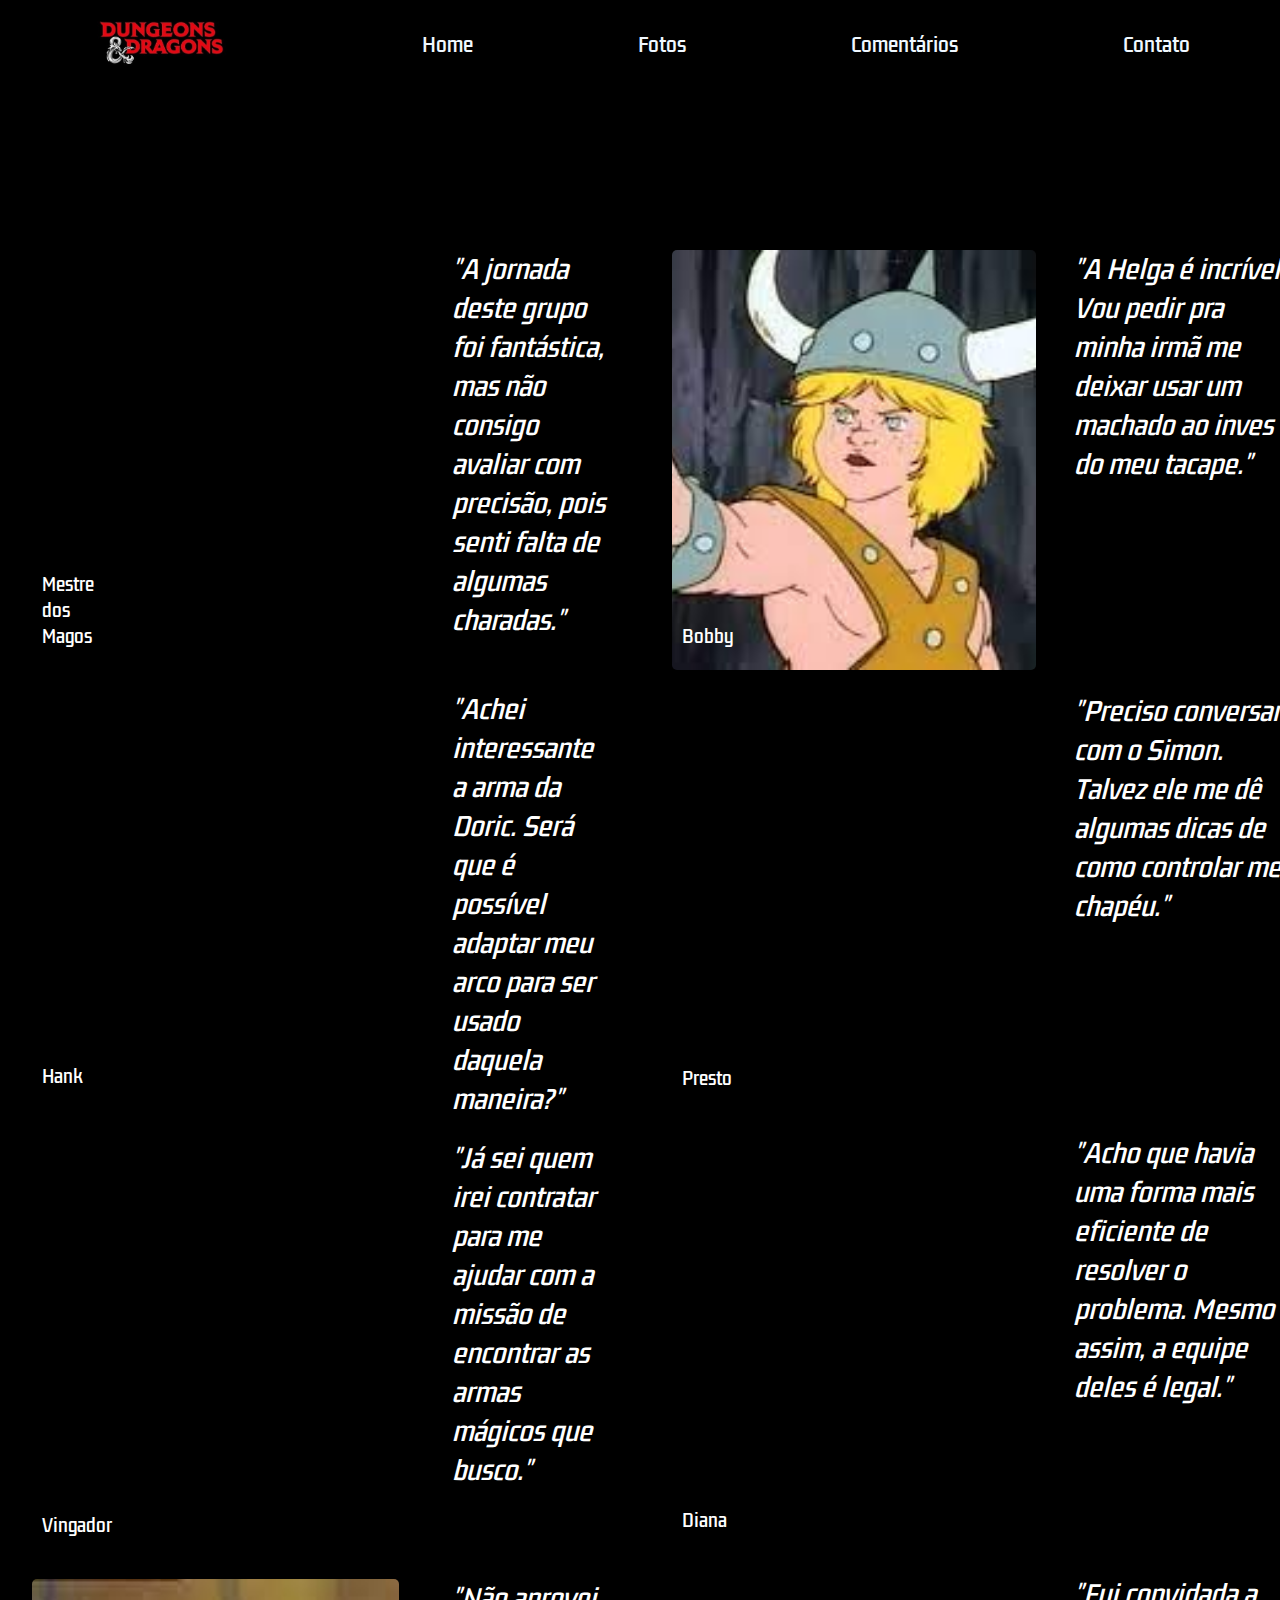
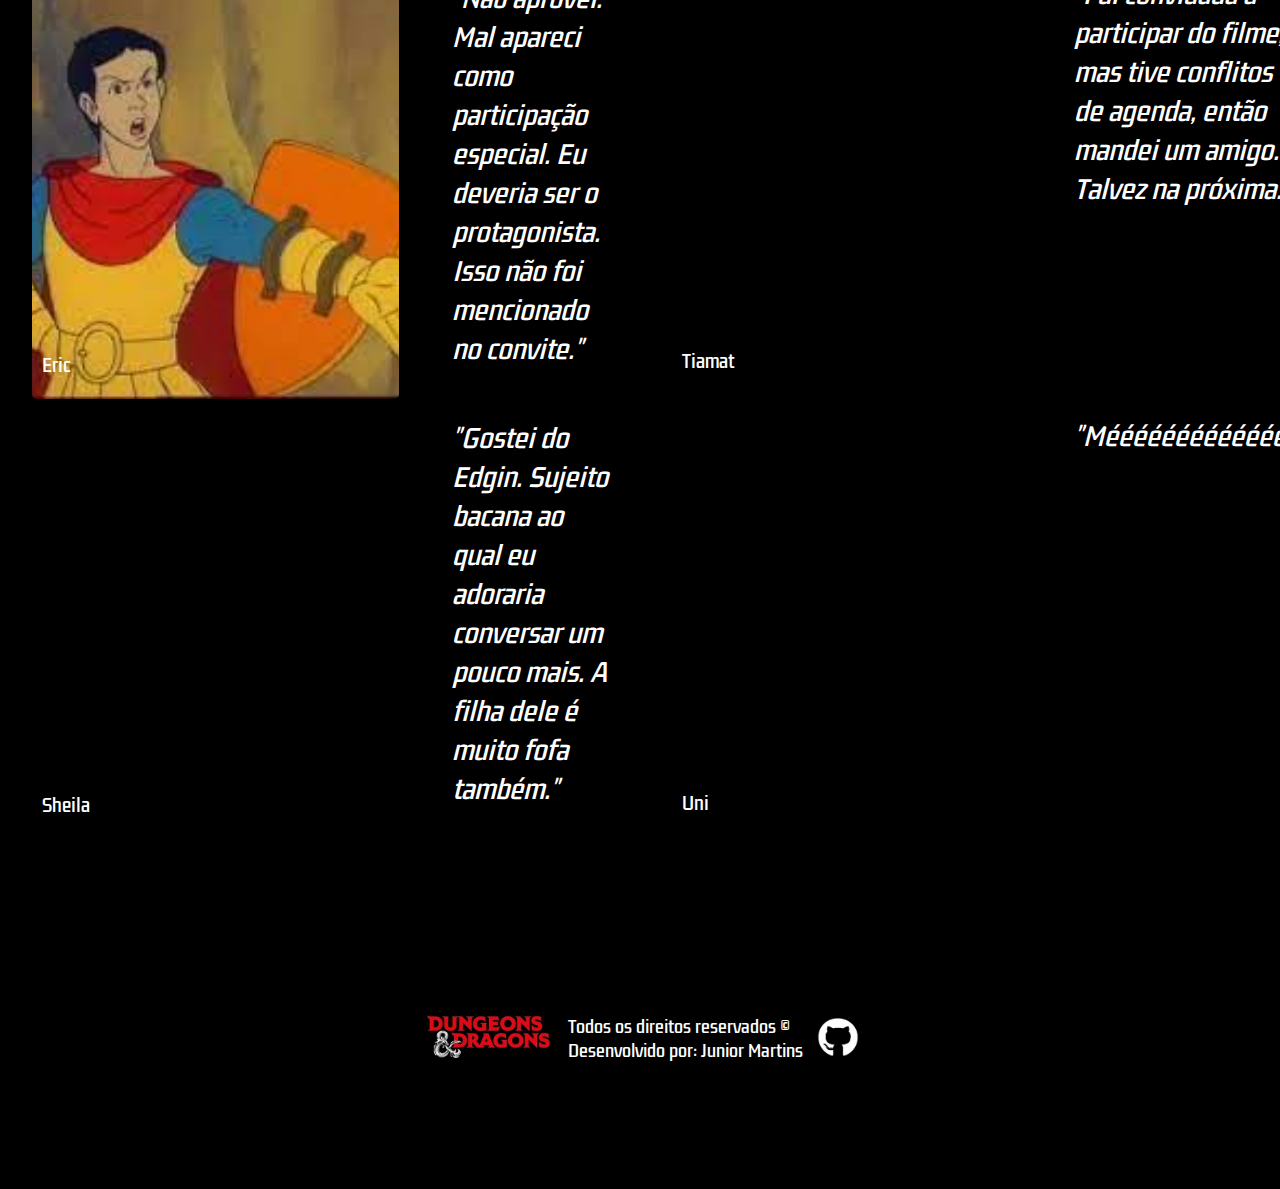
<file: comentarios.html>
<!DOCTYPE html>
<html lang="en">
<head>
    <meta charset="UTF-8">
    <meta http-equiv="X-UA-Compatible" content="IE-edge">
    <meta name="viewport" content="width=device-width, initial-scale=1.0">
    <title>D&D - Comentários</title>
    <link rel="stylesheet" href="./CSS/comm-style.css" />
</head>
<body>
    <header>
        <a href="./index.html"><img id="logo" src="./assets/logo.jpg" /></a>
        <nav>
            <ul>
                <a href="./index.html">
                    <li>Home</li>
                </a>
                <a href="./fotos.html">
                    <li>Fotos</li>
                </a>
                <a href="./comentarios.html">
                    <li>Comentários</li>
                </a>
                <a href="./contato.html">
                    <li>Contato</li>
                </a>
            </ul>
        </nav>
    </header>
    <div class="containers">
        <div class="actor-cards-container1">
            <div class="cards-content">
                <div class="card banner-1">Mestre dos Magos</div>
                <p class="description"> <i>"A jornada deste grupo foi fantástica, mas não consigo avaliar com precisão, pois senti falta de algumas charadas."</i></p>
                <div class="card banner-2">Hank</div>
                <p class="description"><i>"Achei interessante a arma da Doric. Será que é possível adaptar meu arco para ser usado daquela maneira?"</i></p>
                <div class="card banner-3">Vingador</div>
                <p class="description"><i>"Já sei quem irei contratar para me ajudar com a missão de encontrar as armas mágicos que busco."</i></p>
                <div class="card banner-4">Eric</div>
                <p class="description"><i>"Não aprovei. Mal apareci como participação especial. Eu deveria ser o protagonista. Isso não foi mencionado no convite."</i></p>
                <div class="card banner-5">Sheila</div>
                <p class="description"><i>"Gostei do Edgin. Sujeito bacana ao qual eu adoraria conversar um pouco mais. A filha dele é muito fofa também."</i></p>
            </div>
        </div>
        <div class="actor-cards-container2">
            <div class="cards-content">
                <div class="card banner-6">Bobby</div>
                <p class="description"><i>"A Helga é incrível! Vou pedir pra minha irmã me deixar usar um machado ao inves do meu tacape."</i></p>
                <div class="card banner-7">Presto</div>
                <p class="description"><i>"Preciso conversar com o Simon. Talvez ele me dê algumas dicas de como controlar meu chapéu."</i></p>
                <div class="card banner-8">Diana</div>
                <p class="description"><i>"Acho que havia uma forma mais eficiente de resolver o problema. Mesmo assim, a equipe deles é legal."</i></p>
                <div class="card banner-9">Tiamat</div>
                <p class="description"><i>"Fui convidada a participar do filme, mas tive conflitos de agenda, então mandei um amigo. Talvez na próxima."</i></p>
                <div class="card banner-10">Uni</div>
                <p class="description"><i>"Mééééééééééééé"</i></p>
            </div>
        </div>
    </div>

    <footer>
        <nav class="footer-navigation">
            <ul class="footer-list">
                <a href="./index.html">
                    <li>Home</li>
                </a>
                <a href="./fotos.html">
                    <li>Fotos</li>
                </a>
                <a href="./comentarios.html">
                    <li>Comentários</li>
                </a>
                <a href="./contato.html">
                    <li>Contato</li>
                </a>
            </ul>
        </nav>
        <a href="./index.html"><img style="object-fit: contain;" id="logo" src="./assets/logo.jpg" /></a>
        <span id="disclaimer">Todos os direitos reservados ©
            <br>
            Desenvolvido por: Junior Martins 
        </span>
        <a href="https://github.com/jhmjunior" target="_blank"><img style="object-fit: contain;" id="github" src="./assets/github.jpg.webp"></a>
    </footer>
</body>
</html>
</file>
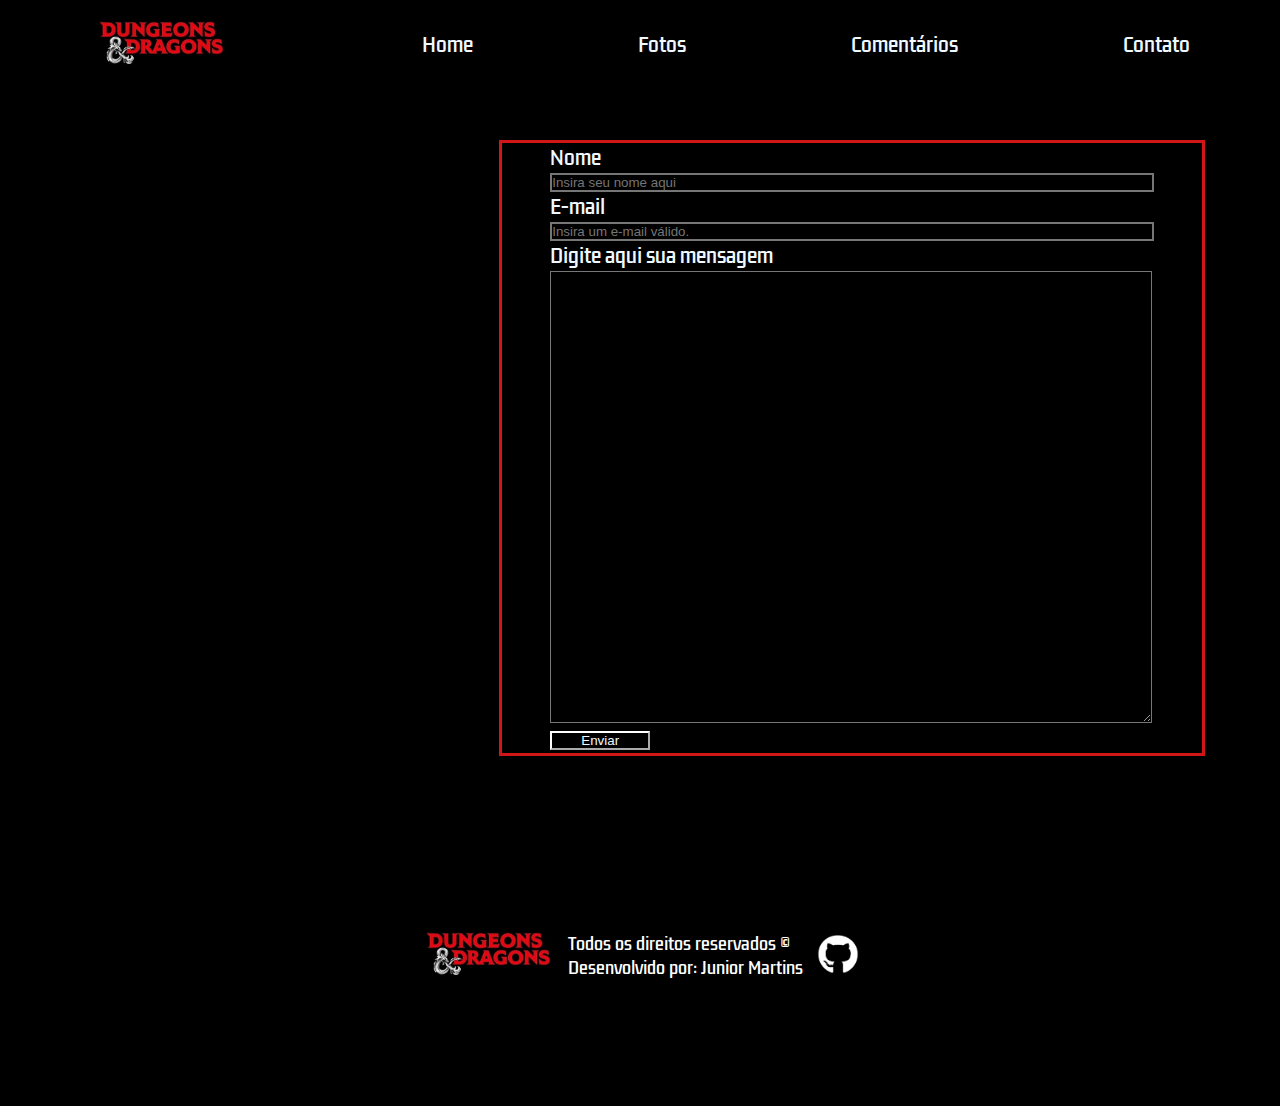
<file: contato.html>
<!DOCTYPE html>
<html lang="en">
<head>
    <meta charset="UTF-8">
    <meta http-equiv="X-UA-Compatible" content="IE-edge">
    <meta name="viewport" content="width=device-width, initial-scale=1.0">
    <title>D&D - Contato</title>
    <link rel="stylesheet" href="./CSS/cto-style.css" />
</head>
<body>
    <header>
        <a href="./index.html"><img id="logo" src="./assets/logo.jpg" /></a>
        <nav>
            <ul>
                <a href="./index.html">
                    <li>Home</li>
                </a>
                <a href="./fotos.html">
                    <li>Fotos</li>
                </a>
                <a href="./comentarios.html">
                    <li>Comentários</li>
                </a>
                <a href="./contato.html">
                    <li>Contato</li>
                </a>
            </ul>
        </nav>
    </header>
    <div id="textbox">
        <form action="./contato.html">
            <label for="Nome">Nome</label>
            <input style="display: block;" id="nome" name="CaixaTexto" placeholder="Insira seu nome aqui"/>

            <label for="email">E-mail</label>
            <input style="display: block;" id="email" name="email" placeholder="Insira um e-mail válido."/>

            <label for="mensagem">Digite aqui sua mensagem</label>
            <textarea style="display: block;" id="Mensagem" name="mensagem" rows="30" placeholder="Digite aqui sua mensagem" >
            </textarea>
            <button id="button">Enviar</button>
        </form>
        
    </div>    
    <footer>
        <nav class="footer-navigation">
            <ul class="footer-list">
                <a href="./index.html">
                    <li>Home</li>
                </a>
                <a href="./fotos.html">
                    <li>Fotos</li>
                </a>
                <a href="./comentarios.html">
                    <li>Comentários</li>
                </a>
                <a href="./contato.html">
                    <li>Contato</li>
                </a>
            </ul>
        </nav>
        <a href="./index.html"><img style="object-fit: contain;" id="logo" src="./assets/logo.jpg" /></a>
        <span id="disclaimer">Todos os direitos reservados ©
            <br>
            Desenvolvido por: Junior Martins 
        </span>
        <a href="https://github.com/jhmjunior" target="_blank"><img style="object-fit: contain;" id="github" src="./assets/github.jpg.webp"></a>
    </footer>
</body>
</html>
</file>
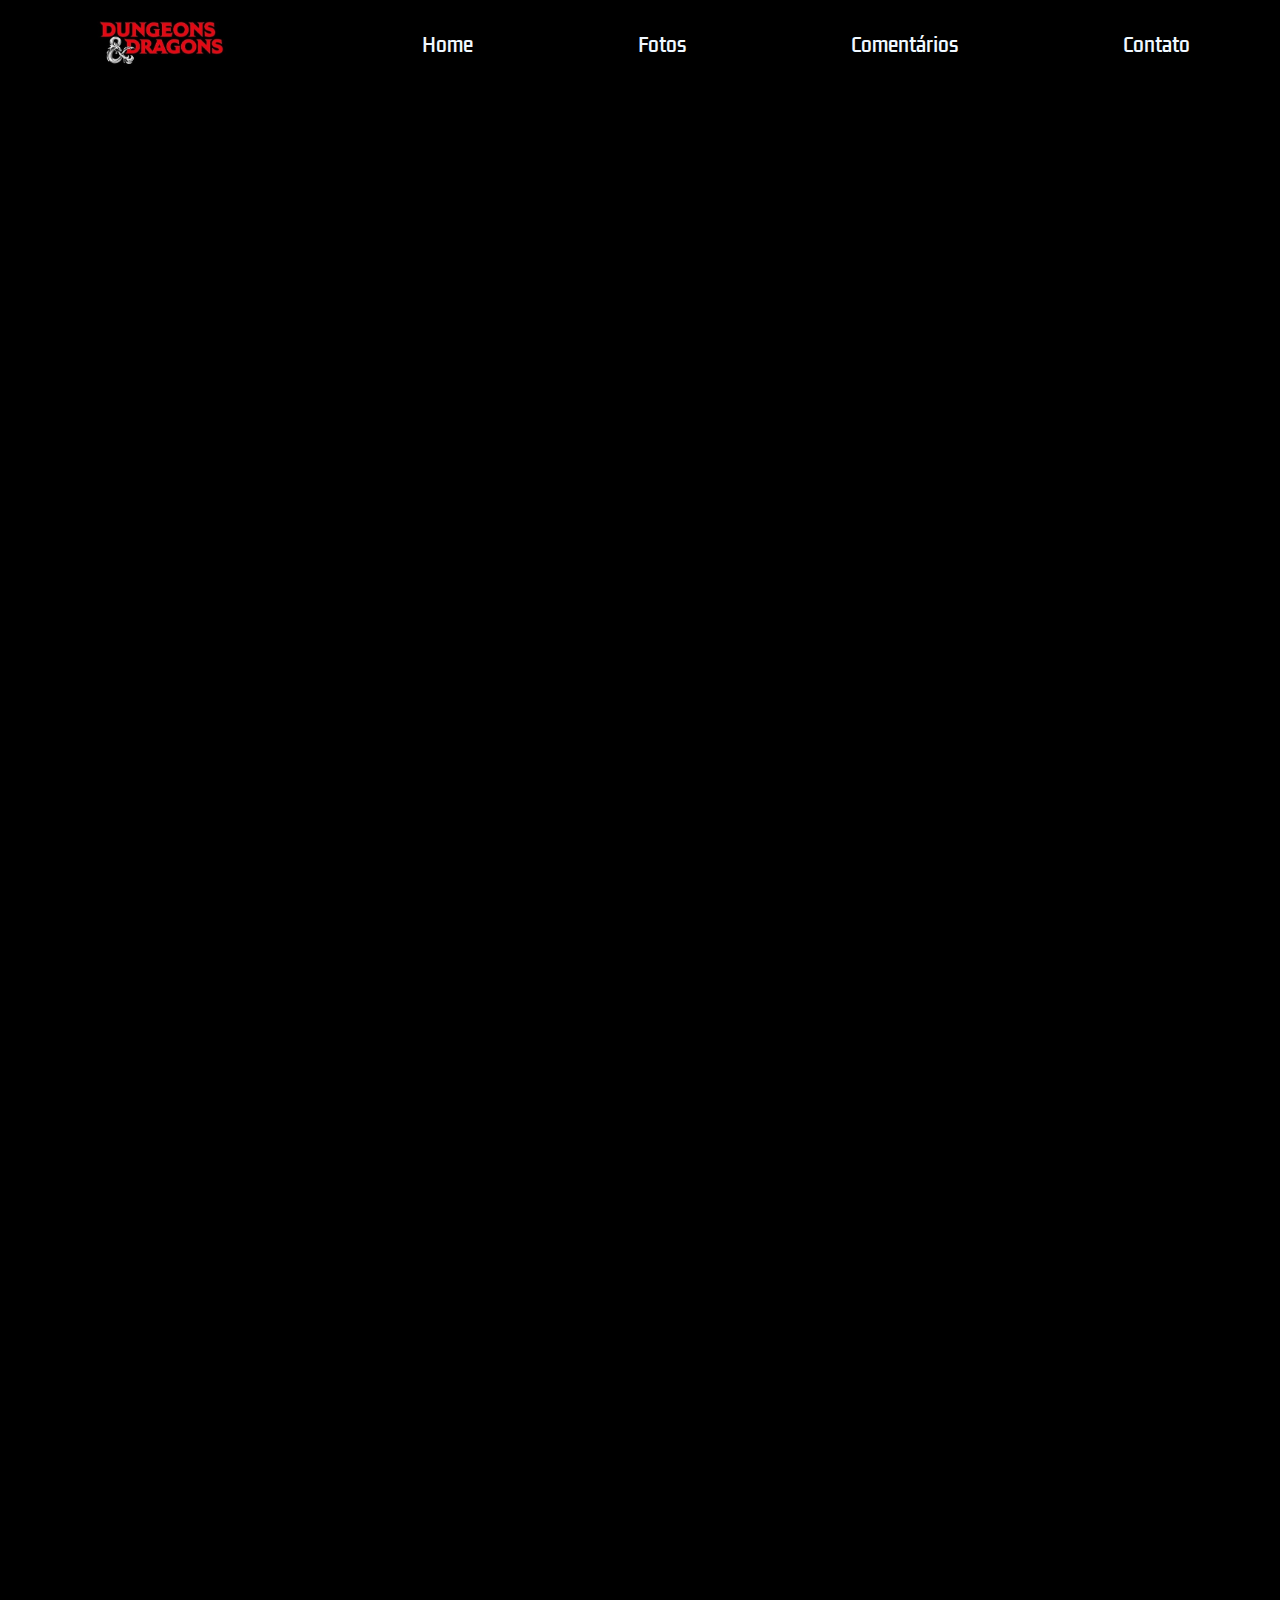
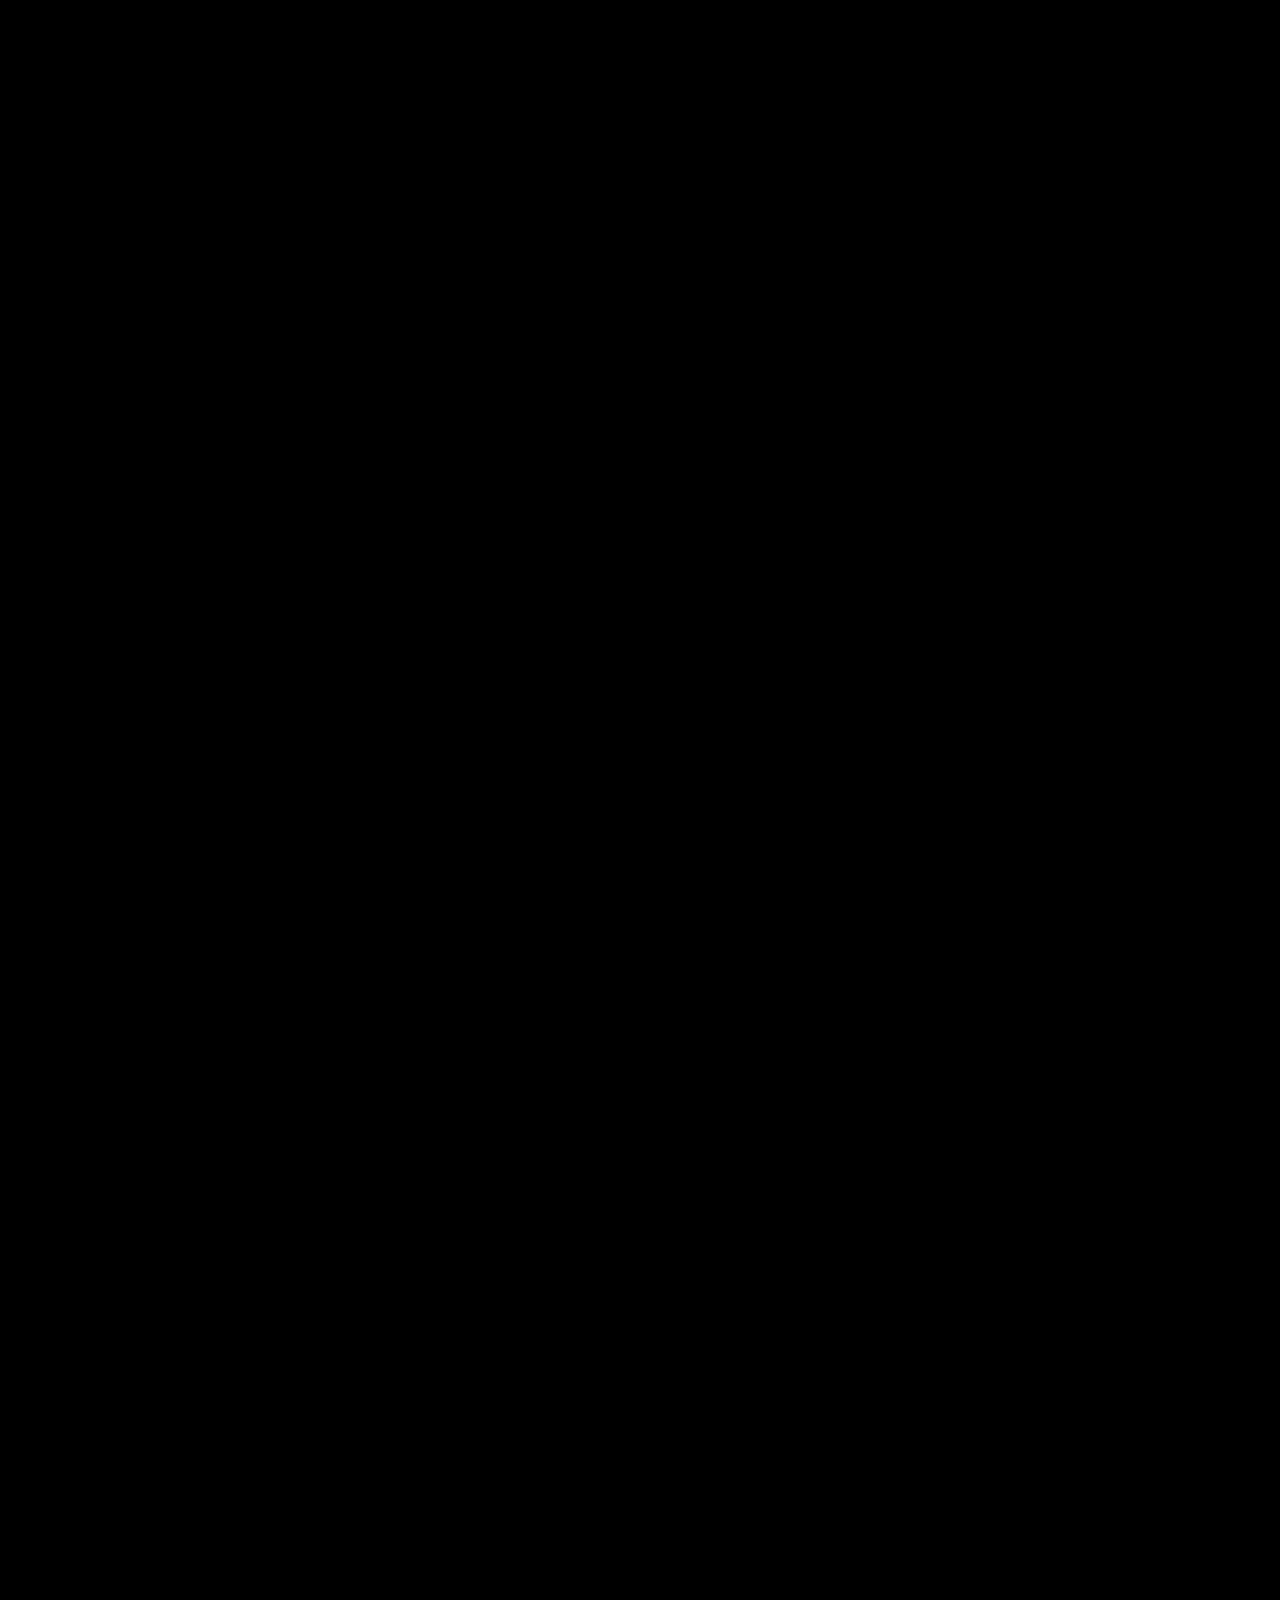
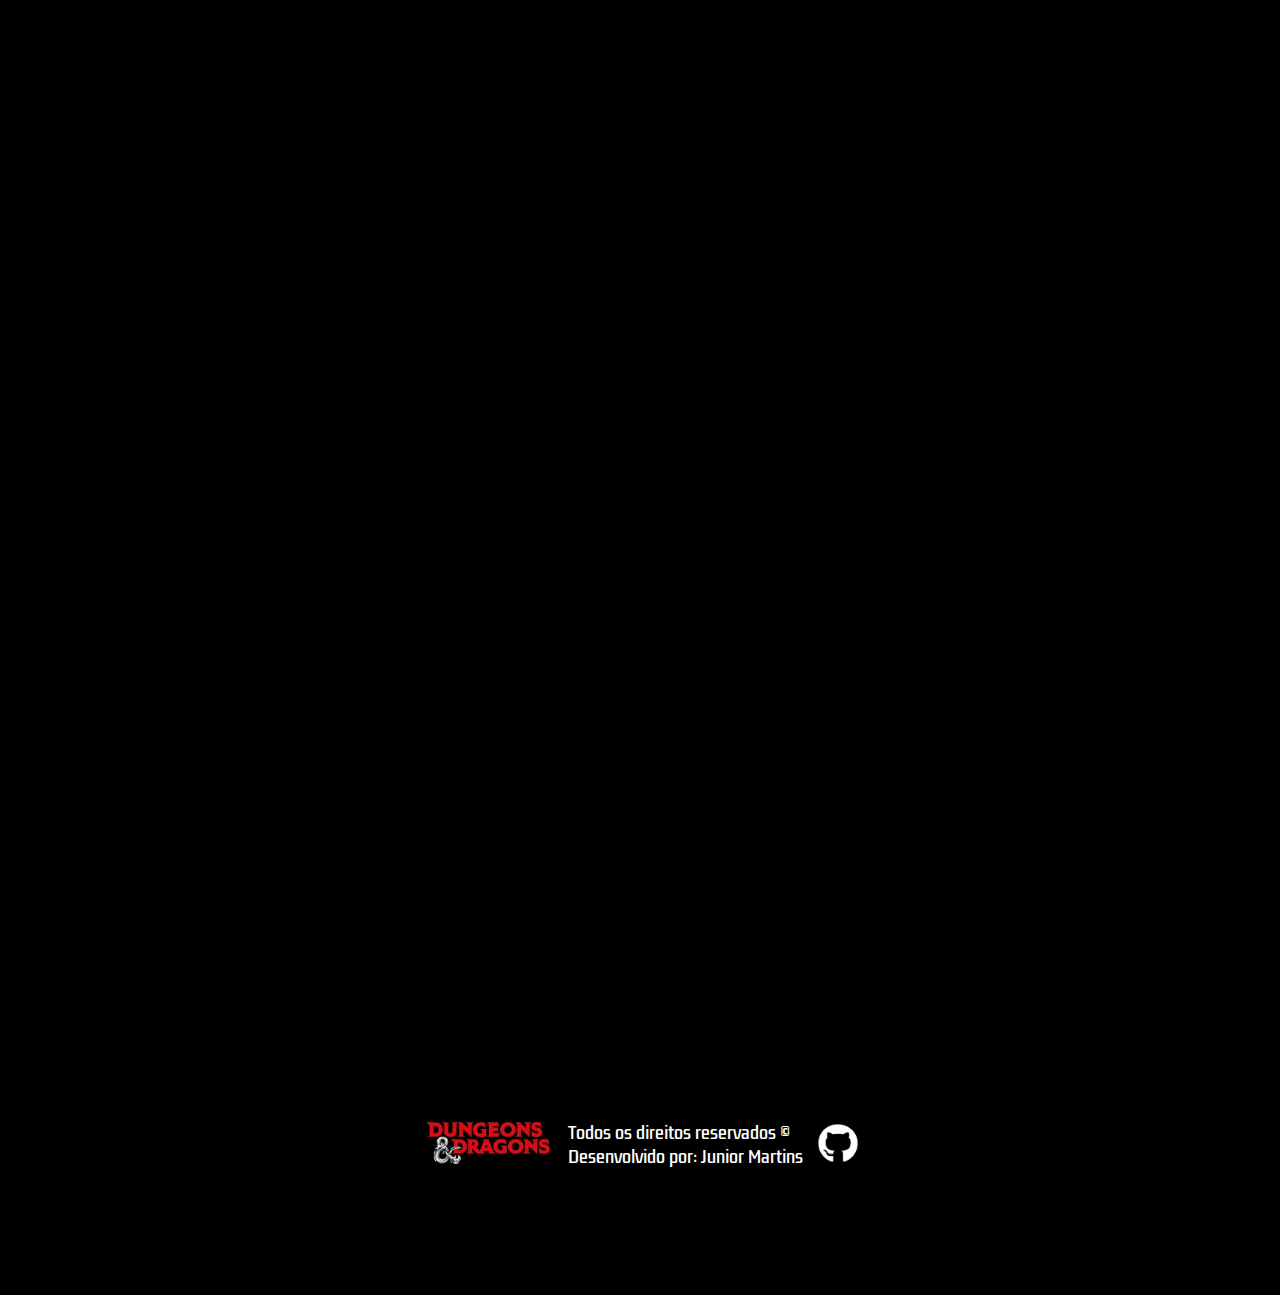
<file: fotos.html>
<!DOCTYPE html>
<html lang="en">
<head>
    <meta charset="UTF-8">
    <meta http-equiv="X-UA-Compatible" content="IE-edge">
    <meta name="viewport" content="width=device-width, initial-scale=1.0">
    <title>D&D - Galeria de Fotos</title>
    <link rel="stylesheet" href="./CSS/fto-style.css" />
</head>
<body>
    <header>
        <a href="./index.html"><img id="logo" src="./assets/logo.jpg" /></a>
        <nav>
            <ul>
                <a href="./index.html">
                    <li>Home</li>
                </a>
                <a href="./fotos.html">
                    <li>Fotos</li>
                </a>
                <a href="./comentarios.html">
                    <li>Comentários</li>
                </a>
                <a href="./contato.html">
                    <li>Contato</li>
                </a>
            </ul>
        </nav>
    </header>
    <div id="banner"></div>
    <div class="actors-pics-containter">
        <div class="pics-content">
            <div class="pic banner-1"></div>
            <div class="pic banner-2"></div>
            <div class="pic banner-3"></div>
            <div class="pic banner-4"></div>
            <div class="pic banner-5"></div>
            <div class="pic banner-6"></div>
            <div class="pic banner-7"></div>
            <div class="pic banner-8"></div>
            <div class="pic banner-9"></div>
            <div class="pic banner-10"></div>
        </div>
    </div>
    <footer>
        <nav class="footer-navigation">
            <ul class="footer-list">
                <a href="./index.html">
                    <li>Home</li>
                </a>
                <a href="./fotos.html">
                    <li>Fotos</li>
                </a>
                <a href="./comentarios.html">
                    <li>Comentários</li>
                </a>
                <a href="./contato.html">
                    <li>Contato</li>
                </a>
            </ul>
        </nav>
        <a href="./index.html"><img style="object-fit: contain;" id="logo" src="./assets/logo.jpg" /></a>
        <span id="disclaimer">Todos os direitos reservados ©
            <br>
            Desenvolvido por: Junior Martins 
        </span>
        <a href="https://github.com/jhmjunior" target="_blank"><img style="object-fit: contain;" id="github" src="./assets/github.jpg.webp"></a>
    </footer>
</body>
</html>
</file>
<file: CSS/comm-style.css>
@import url('https://fonts.googleapis.com/css2?family=Inter:wght@400;500&family=Kdam+Thmor+Pro&display=swap');

* {
    margin: 0;
    padding: 0;
    background-color: black;
    list-style: none;
    text-decoration: none;
}

header {
    height: 90px;
    display: flex;
    justify-content: space-around;
    align-items: center;
    
}

nav {
    width: 60%;
}

ul {
    display: flex;
    width: 100%;
    justify-content: space-between;
}

li {
    list-style: none;
    color: aliceblue;
    cursor: pointer;
    font-size: 19px;
    transition: .5s;
    font-family: 'Kdam Thmor Pro', sans-serif;
}

li:hover {
    color: #d21617;
}

#logo {
    width: 150px;
    height: auto;
}

.content {
    width: auto;
    display: flex;
    align-items: center;
    justify-content: space-between;
}

.description {
    color: #fff;
    font-size: 25px;
    align-items: center;
    font-family: 'Kdam Thmor Pro', sans-serif;
    width: 100%;
}

.containers {
    width: 100%;
    display: flex;
    justify-content: center;
    margin-top: 80px;
}

.actor-cards-container1 {
    width: 50%;
    display: flex;
    justify-content: center;
    margin-top: 80px;
}

.actor-cards-container2 {
    width: 50%;
    display: flex;
    justify-content: center;
    margin-top: 80px;
}

.cards-content {
    width: 90%;
    display: grid;
    grid-template-columns: repeat(2, 1fr);
    row-gap: 20px;
    column-gap: 40px;
}

.card {
    width: 15%;
    height: 400px;
    background-size: cover;
    background-position: 50% 50%;
    border-radius: 5px;
    cursor: pointer;
    transition: 1s;
    display: flex;
    flex-direction: column;
    justify-content: flex-end;
    padding: 0 300px 20px 10px;
    color: #fff;
    font-size: 17px;
    font-family: 'Kdam Thmor Pro', sans-serif;
}

.banner-1 {
    background-image: url('https://kanto.legiaodosherois.com.br/w728-h381-gnw-cfill-gcc-f:fbcover/wp-content/uploads/2022/06/legiao_fk6WdwHTsh1K.jpg.webp');

}

.banner-2 {
    background-image: url('https://www.infantv.com.br/infantv/wp-content/uploads/2016/06/caverna_hank.jpg');
}

.banner-3 {
    background-image: url('https://s.aficionados.com.br/imagens/vingador.jpg');
}

.banner-4 {
    background-image: url('[data-uri]');
}

.banner-5 {
    background-image: url('https://cdn.mensagenscomamor.com/content/images/m000100200.png?v=1&w=1080&h=1080');
}

.banner-6 {
    background-image: url('[data-uri]');
}

.banner-7 {
    background-image: url('https://nishiweb.com.br/animecomics/images/upload/403.jpg');
}

.banner-8 {
    background-image: url('https://onlineseries.com.br/wp-content/uploads/2023/03/Diana-Caverna-do-Dragao-1140x570.jpg');
}

.banner-9 {
    background-image: url('https://www.mushi-san.com/geladeira/dndflog/1099476426_f.jpg');
}

.banner-10 {
    background-image: url('https://s.aficionados.com.br/imagens/04-dnd4_cke.jpg');
}


footer {
    height: 300px;
    margin-top: 50px;
    display: flex;
    align-items: center;
    justify-content: center;
}

#github {
    width: 50px;
    height: auto;
    padding-left: 10px;
}

span {
    color: #fff;
    font-family: 'Kdam Thmor Pro', sans-serif;
}

.footer-navigation {
    display: none;
}

.footer-list {
    display: flex;
    flex-direction: column;
    align-items: center;
}

@media(max-width: 768px) {
    .footer-navigation {
        display: block;
        padding-right: 10px;
    }

    nav {
        display: none;
    }

    .containers {
        width: 110vw;
        display: block;
        padding-left: 15px;
        margin-top: 1px;
    }

    .cards-content{
        grid-template-columns: 1fr;
    }

    .description { 
        font-size: 19px;
        width: 90%;
    }

    #disclaimer {
        font-size: 12px;
    }

}
</file>
<file: CSS/cto-style.css>
@import url('https://fonts.googleapis.com/css2?family=Inter:wght@400;500&family=Kdam+Thmor+Pro&display=swap');

* {
    margin: 0;
    padding: 0;
    background-color: black;
    list-style: none;
    text-decoration: none;
}

header {
    height: 90px;
    display: flex;
    justify-content: space-around;
    align-items: center;
}

nav {
    width: 60%;
}

ul {
    display: flex;
    width: 100%;
    justify-content: space-between;
}

li {
    list-style: none;
    color: aliceblue;
    cursor: pointer;
    font-size: 19px;
    font-family: 'Kdam Thmor Pro', sans-serif;
}

li:hover {
    color: #d21617;
}

#logo {
    width: 150px;
    height: auto;
}


#textbox{
    height: auto;
    width: 700px;
    display: flex;
    align-items: center;
    justify-content: space-around;
    color: aliceblue;
    border-color: #d21617;
    border-style: solid;
    margin: 50px 61% 40px 39%;
    font-size: 19px;
    font-family: 'Kdam Thmor Pro', sans-serif;
}

#nome{
    border-style: solid;
    position: center;
    width: 600px;    
    height: auto;
    align-items: center;
    color:aliceblue
}

#email{
    border-style: solid;    
    width: 600px; 
    color:aliceblue
}

#mensagem{
    border-style: solid;
    color:aliceblue
}
#button {
    color:aliceblue;
    width: 100px;
    border-color: #fff;
    height: auto;
}


textarea {
    color: aliceblue;
    width: 600px;
    height: auto;
}

footer {
    height: 300px;
    margin-top: 50px;
    display: flex;
    align-items: center;
    justify-content: center;
}

#github {
    width: 50px;
    height: auto;
    padding-left: 10px;
}

span {
    color: #fff;
    font-family: 'Kdam Thmor Pro', sans-serif;
}

.footer-navigation {
    display: none;
}

.footer-list {
    display: flex;
    flex-direction: column;
    align-items: center;
}

@media(max-width: 768px) {
    .footer-navigation {
        display: block;
        padding-right: 10px;
    }

    #textbox{
        margin: auto;
        width: 300px;
    }

    #nome{
        width: 200px;    
        
    }
    
    #email{  
        width: 200px; 
    }

    #Mensagem{
        width: 200px;
    }
    
    nav {
        display: none;
    }

    #disclaimer {
        font-size: 12px;
    }
}
</file>
<file: CSS/fto-style.css>
@import url('https://fonts.googleapis.com/css2?family=Inter:wght@400;500&family=Kdam+Thmor+Pro&display=swap');

* {
    margin: 0;
    padding: 0;
    background-color: black;
    list-style: none;
    text-decoration: none;
}

header {
    height: 90px;
    display: flex;
    justify-content: space-around;
    align-items: center;
}

nav {
    width: 60%;
}

ul {
    display: flex;
    width: 100%;
    justify-content: space-between;
}

li {
    list-style: none;
    color: aliceblue;
    cursor: pointer;
    font-size: 19px;
    transition: .5s;
    font-family: 'Kdam Thmor Pro', sans-serif;
}

li:hover {
    color: #d21617;
}

#logo {
    width: 150px;
    height: auto;
}

#banner {
    background-image: url('https://www.hollywoodreporter.com/wp-content/uploads/2023/03/GettyImages-1476976884-H-2023.jpg?w=1296');
    background-position: 70% 30%;
    background-size: cover;
    margin-left: 150px;
    margin-bottom: 65px;
    width: 90vw;
    height: 90vh;
}

.actors-pics-container {
    width: 100%;
    display: flex;
    justify-content: center;
    margin-top: 80px;
}

.pics-content {
    width: 90%;
    display: grid;
    grid-template-columns:repeat(2, 1fr);
    row-gap: 20px;
    column-gap: 40px;
}

.pic {
    width: 100%;
    height: 600px;
    background-size:cover;
    background-position: 55% 35%;
    border-radius: 5px;
    cursor: pointer;
    transition: 1s;
    display: flex;
    flex-direction: column;
    justify-content: flex-end;
    padding: 0 0 20px 10px;
    color: #fff;
    font-size: 17px;
    font-family: 'Kdam Thmor Pro', sans-serif;
    margin-left: 150px;
}



.banner-1 {
    background-image: url('https://img.youm7.com/ArticleImgs/2023/5/9/937937-dungeons.jpg');
}

.banner-2 {
    background-image: url('https://nypost.com/wp-content/uploads/sites/2/2023/03/NYPICHPDPICT000008986663-edited.jpg');
}

.banner-3 {
    background-image: url('https://m.media-amazon.com/images/M/MV5BZjdhMjBkNTAtY2JkOC00N2ExLTkxNDAtMTljODdhZTMwNzQyXkEyXkFqcGdeQWpnYW1i._V1_.jpg');
}

.banner-4 {
    background-image: url('https://images.aftonbladet-cdn.se/v2/images/ef21a5de-dcfe-43de-b8af-afc00d438d99?fit=crop&format=auto&h=1069&q=50&w=1900&s=7378bd07628f8aa21f994c25af839e8b4ba5cafa');
}

.banner-5 {
    background-image: url('https://imagesvc.meredithcorp.io/v3/mm/image?q=60&c=sc&rect=366%2C12%2C1958%2C808&poi=%5B1160%2C348%5D&w=2000&h=1000&url=https%3A%2F%2Fstatic.onecms.io%2Fwp-content%2Fuploads%2Fsites%2F6%2F2023%2F03%2F30%2FDungeons-and-Dragons-Honor-Among-Thieves-033023_3.jpg');
}

.banner-6 {
    background-image: url('https://www.wargamer.com/wp-content/sites/wargamer/2023/01/dnd-movie-dragon-nerf-gun-palarandusk.jpg');
}

.banner-7 {
    background-image: url('https://img.buzzfeed.com/buzzfeed-static/static/2023-04/7/0/asset/9584c4fd6066/sub-buzz-2477-1680827102-10.jpg?downsize=900:*&output-format=auto&output-quality=auto');
}

.banner-8 {
    background-image: url('https://sakaar.blogdoinfinito.com.br/2023/03/Dungeons-Dragons-tem-potencial-para-faturar-US-65-milhoes-768x349.jpg');
}

.banner-9 {
    background-image: url('https://i.ytimg.com/vi/T0uDUSqS0gE/maxresdefault.jpg');
}

.banner-10 {
    background-image: url('https://cdn.vox-cdn.com/thumbor/biiqETNaICCjqPOZZO32bbEvHiM=/1400x1400/filters:format(png)/cdn.vox-cdn.com/uploads/chorus_asset/file/24379650/Screenshot__89_.png');
}

footer {
    height: 300px;
    margin-top: 50px;
    display: flex;
    align-items: center;
    justify-content: center;
}

span {
    color: #fff;
    font-family: 'Kdam Thmor Pro', sans-serif;
}

.footer-navigation {
    display: none;
}

.footer-list {
    display: flex;
    flex-direction: column;
    align-items: center;
}

#github {
    width: 50px;
    height: auto;
    padding-left: 10px;
}

@media(max-width: 768px) {
    .footer-navigation {
        display: block;
        padding-right: 10px;
    }

    nav {
        display: none;
    }

    #banner {
        background-image: url('https://www.hollywoodreporter.com/wp-content/uploads/2023/03/GettyImages-1476976884-H-2023.jpg?w=1296');
        background-position: 40%;
        width: 100vw;
        height: 30vh;
        margin-bottom: 55px;
        margin-left: 0px;
    }

    .pic{
        margin-left: 0px;
        width: 100vw;
        height: 30vh;
    }

    
    .pics-content {
        grid-template-columns: 1fr;
        margin-top: 150px;
    }

    #disclaimer {
        font-size: 12px;
    }
}
</file>
